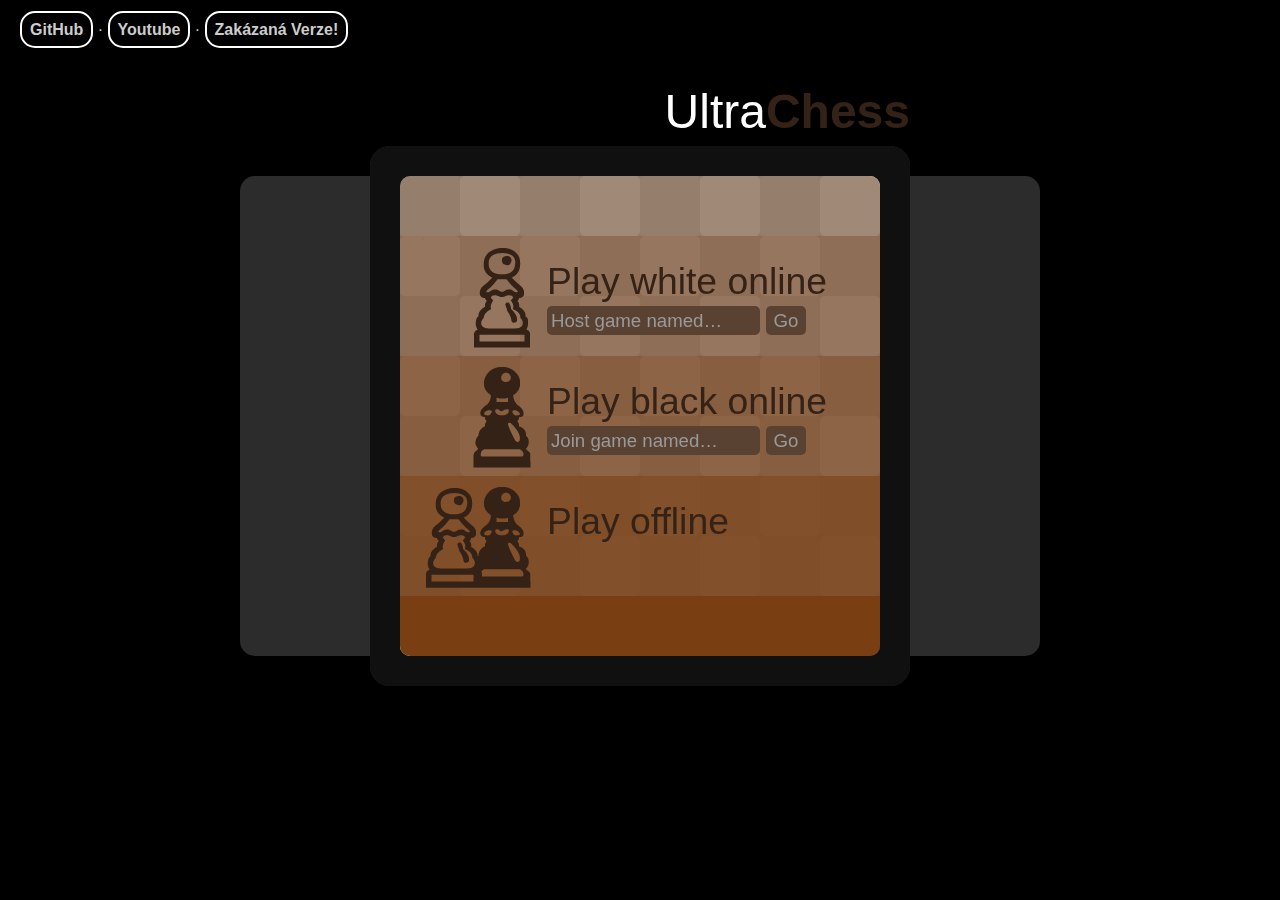
<file: index.html>
<!DOCTYPE html>
<html lang="en">
<head>
	<meta http-equiv="Content-Type" content="text/html; charset=utf-8" />
	<link rel="stylesheet" type="text/css" media="screen" href="css/reset.css" />
	<link rel="stylesheet" type="text/css" media="screen" href="css/default.css" />
	<link rel="canonical" href="http://plainchess.timwoelfle.de" />
	<title>UltraChess</title>
	<link rel="shortcut icon" href="favicon.ico" />
	<link rel="apple-touch-icon" href="apple-touch-icon.png" />
	<meta name="apple-mobile-web-app-capable" content="yes" />
</head>
<body>
	<div id="header">
		<a href="https://GitHub.com/Maxdrticcz" target="_blank"><strong>GitHub</strong></a> · <a href="http://youtube.cz" target="_blank"><strong>Youtube</strong></a> · <a href="ZVerze.html" target="_blank"><strong>Zakázaná Verze!</strong></a>
	</div>
	
	<div id="main">
		<h1>
			<a href="index.html"><span class="light">Ultra</span>Chess</a>
		</h1>
		
		<div id="flip">
			<div id="faq">
				<div id="wideBorder"></div>

				<div id="content">
					<h2>What is PlainChess?</h2>
					<p>PlainChess aims to be a simple yet full–featured and beautiful alternative to the cluttered chess portals currently existing.</p>
					<p>Its primary goal is to allow two persons to play a round of chess, no matter whether they happen to be at the same location or on a different continent. It's designed to be platform independent and to run on every computer or smart phone equipped with a modern web browser and thus enabling people everywhere around the globe to play chess, at home and on the go, online and offline.</p>
					<p>It was originally published in January 2011 and as of March 2013 its <a href="https://GitHub.com/TimWoelfle/PlainChess">code</a> is open source and licensed under the <a href="http://www.gnu.org/licenses/gpl-3.0.txt">GPL Version 3 license</a>.</p>

					<!--<h2>What is the 'awareness mode'?</h2>
					<p>When playing, you can se a little light bulb (<span style="opacity:0.3">💡</span>) on the bottom left, allowing you to switch on 'awareness mode'. This special mode colorizes the fields depending on which player has more pieces that can access it: Green means that white has more control over a field and red means black. Blue means both players have an equal number of pieces that can possibly strike on it. The richer and darker the color, the more pieces have access.</p>
					<p>The color code is <em>not</em> a recommendation which fields to move on, it's <em>not</em> artifical intelligence or anything of the like. You still have to use your brains, the color code just helps you not to overlook anything.</p>-->

					<h2>Why yet another chess implementation, what makes PlainChess different?</h2>

					<p>Its minimalistic approach sets it apart from most of the other chess implementations on the internet. They usually use browser plugins like Adobe Flash or even client software to realize the game itself and offer a variety of features around it: news, riddles, communities and dozens of little gadgets.</p>
					<p>Due to this complexity they often take a lot of clicks to get a game started, they tend to react slowly and are often cluttered with ads. Some even require registration fees in order to be able to play a game. PlainChess is free, fast and built on modern web technologies but on the other hand also passes on features beyond basic gameplay.</p>

					<h2>I want a list, what features do you offer?</h2>
					<ul>
						<li>Online and offline games with an appointed partner</li>
						<li>Nearly full implementation of all official chess rules</li>
						<li>Autosaving the game for interrupted sessions</li>
						<li>Minimalistic and clean interface</li>
						<li>Platform independent due to the use of modern web technologies</li>
						<li>Free and ad–free</li>
					</ul>

					<h2>Which chess rules exactly are implemented, which aren't?</h2>
					<p>Nearly all of them: PlainChess recognizes valid moves as well as <a href="http://en.wikipedia.org/wiki/Check_(chess)">check</a>, <a href="http://en.wikipedia.org/wiki/Checkmate">mate</a> and <a href="http://en.wikipedia.org/wiki/Stalemate">stalemate</a> situations. It also supports the three specials moves of kings and pawns: <a href="http://en.wikipedia.org/wiki/Castling">castling</a>, <a href="http://en.wikipedia.org/wiki/Promotion_(chess)">pawn promotions</a> and <a href="http://en.wikipedia.org/wiki/En_passant">en passant capturing</a>. The only rules currently not supported are the draw rules except for stalemate: <a href="http://en.wikipedia.org/wiki/Threefold_repetition">threefold repetition</a>, <a href="http://en.wikipedia.org/wiki/Fifty-move_rule">the fifty–move rule</a>, impossibility of checkmate and <a href="http://en.wikipedia.org/wiki/Draw_by_agreement">mutual agreement</a>.</p>
					
					<h2>I like PlainChess. How can I support you?</h2>
					<p>Spread the word, tell your friends and enemies about PlainChess; twitter, blog or write letters about it. Share it on your social networks. Send me an e-mail. Have a look at <a href="https://GitHub.com/TimWoelfle/PlainChess">the code</a> and add new features.</p>
					
					<h2>What features could be implemented next?</h2>
					<h3>General</h3>
					<ul>
						<li>Support of time control and chess clocks</li>
						<li>Support of <a href="http://en.wikipedia.org/wiki/FEN">FEN codes</a> and saved games</li>
						<li>Support of at least some of the draw rules</li>
						<li>Optimized layout for smart phones</li>
					</ul>

					<h3>Online mode</h3>
					<ul>
						<li>Synchronized game time for time control and chess clocks</li>
						<li>Server side turn saving for rejoins and spectator mode</li>
						<li>Player pings for recognition of disconnection</li>
					</ul>

					<h2>You keep mentioning modern web technologies: What exactly are you talking about?</h2>
					<p>PlainChess is the first chess implementation built completely with HTML5 technologies (at least as far as I know).</p>
					<p>The game engine is written in JavaScript and relies on the frameworks <a href="http://jquery.com/">jQuery</a> and <a href="http://jqueryui.com/">jQuery UI</a>, which means that offline games can be played without internet connectivity (this would be interesting for a smart phone optimized version with <a href="http://www.w3.org/TR/html5/offline.html">HTML5 manifest</a>).</p>
					<p>The design uses CSS3 en masse: rounded borders, shadows, opacity, sprite images and transitions &amp; transforms.</p>

					<h2>Who are you and why did you make this?</h2>
					<p>I'm Tim Wölfle from Germany and wanted to try out the new possibilities HTML5 technologies offer. At the same time I wanted to play a quick round of chess with a friend on the internet, but didn't find anything that would allow me to start right away and without registration.</p>
				</div>
			</div>

			<div id="chess">
				<div id="info">
					<p id="lastMove"></p>
					<p id="gameTime"></p>
					<p id="currentTurn"><span></span><!--<a id="toggleAwareness" title="Toggle 'awareness mode', highlighting how many pieces can access each field (see FAQ).">💡</a>--></p>
				</div>

				<div id="border">
					<table>
						<tr><th></th><td colspan="8" rowspan="8"></td></tr>
						<tr><th></th></tr>
						<tr><th></th></tr>
						<tr><th></th></tr>
						<tr><th></th></tr>
						<tr><th></th></tr>
						<tr><th></th></tr>
						<tr><th></th></tr>
						<tr><td></td><th></th><th></th><th></th><th></th><th></th><th></th><th></th><th></th></tr>
					</table>
				</div>

				<table id="board">
					<tr><td></td><td></td><td></td><td></td><td></td><td></td><td></td><td></td></tr>
					<tr><td></td><td></td><td></td><td></td><td></td><td></td><td></td><td></td></tr>
					<tr><td></td><td></td><td></td><td></td><td></td><td></td><td></td><td></td></tr>
					<tr><td></td><td></td><td></td><td></td><td></td><td></td><td></td><td></td></tr>
					<tr><td></td><td></td><td></td><td></td><td></td><td></td><td></td><td></td></tr>
					<tr><td></td><td></td><td></td><td></td><td></td><td></td><td></td><td></td></tr>
					<tr><td></td><td></td><td></td><td></td><td></td><td></td><td></td><td></td></tr>
					<tr><td></td><td></td><td></td><td></td><td></td><td></td><td></td><td></td></tr>
				</table>

				<ul id="whiteCemetery"></ul>
				<ul id="blackCemetery"></ul>
				<div class="promotion"><div></div><ul></ul></div>

				<div class="menu" id="start">
					<div class="thin stripe tone40"></div>
					<div id="hostGame" class="stripe tone55">
						<h2><span>♙</span>Play white online</h2>
						<input type="text" placeholder="Host game named…" id="hostGameName" />
						<input type="button" value="Go" />
					</div>
					<div id="joinGame" class="stripe tone70">
						<h2><span>♟</span>Play black online</h2>
						<input type="text" placeholder="Join game named…" id="joinGameName" />
						<input type="button" value="Go" />
					</div>
					<div id="playOffline" class="stripe tone85">
						<h2><a href="#"><span>♙♟</span>Play offline</a></h2>
					</div>
					<div class="thin stripe tone100"></div>
				</div>

				<div class="menu" id="pause">
					<div class="thin stripe tone40"></div>
					<div id="toggleAutoSave" class="stripe tone55">
						<h2><a href="#" style="letter-spacing: -0.075em"><span>✍</span>Autosave <span>on</span></a></h2>
					</div>
					<div id="playOn" class="stripe tone70">
						<h2><a href="#"><span>✲</span>Play on</a></h2>
					</div>
					<div id="quitGame" class="stripe tone85">
						<h2><a href="#"><span>✗</span>Quit game</a></h2>
					</div>
					<div class="thin stripe tone100"></div>
				</div>

				<div class="menu" id="end">
					<div class="thin stripe tone70"></div>
					<div id="playOn" class="stripe tone85">
						<h2 style="top: 60px"><a href="#">Back to board</a></h2>
					</div>
					<div class="stripe tone100" style="z-index: 1; overflow: visible">
						<h2><span></span><span></span></h2>
					</div>
					<div id="quitGame" class="stripe tone85">
						<h2><a href="#">Start new game</a></h2>
					</div>
					<div class="thin stripe tone70"></div>
				</div>
			</div>
		</div>
	</div>
	<script src="js/jquery-3.6.0.min.js"></script>
	<script src="js/jquery-ui.min.js"></script>
	<script src="js/game.min.js"></script>
</body>
</html>
</file>
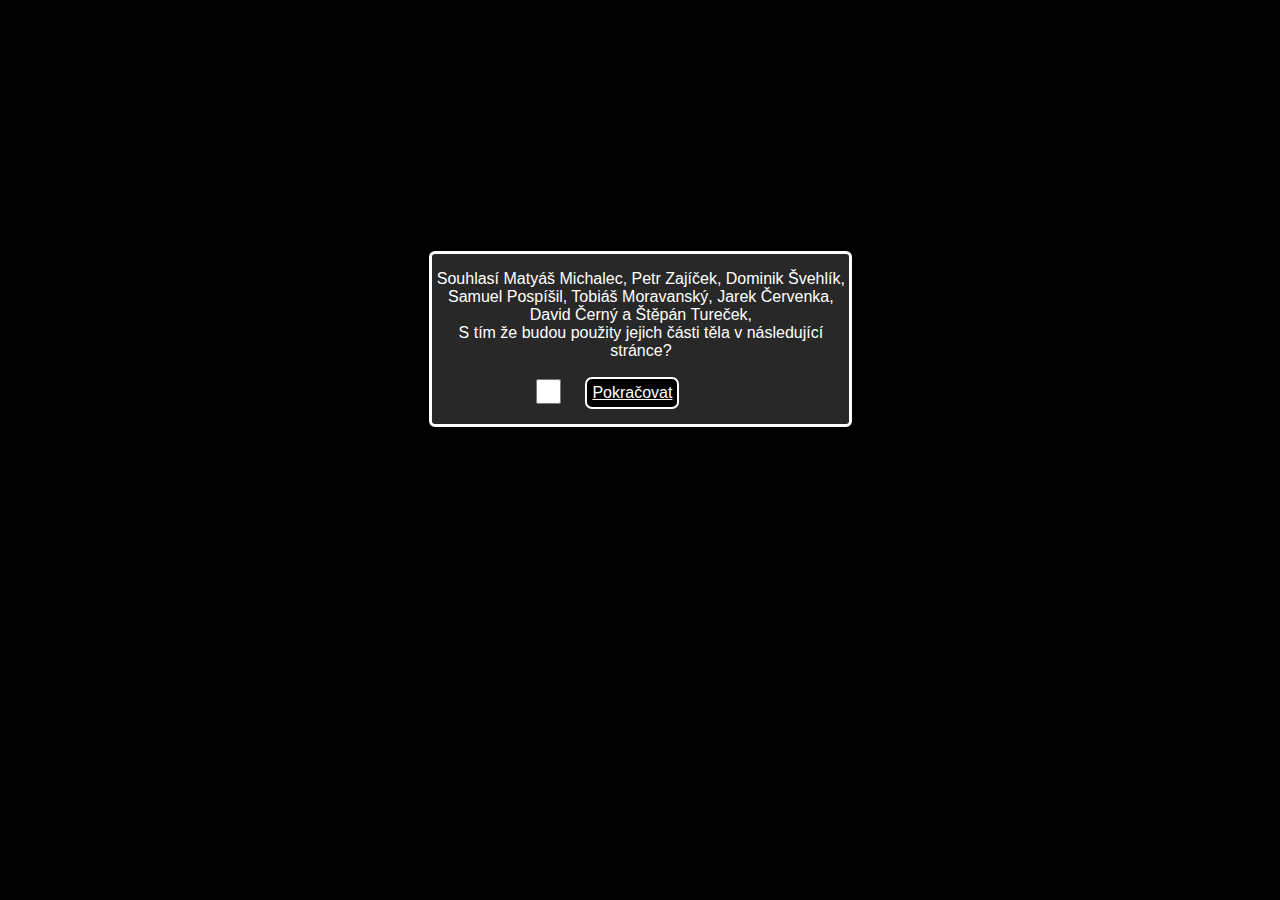
<file: Ověření-ZakázanáVerze.html>
<!DOCTYPE html>
<html>
    <head>
        <link rel="stylesheet" href="ZVerze.css">
        <title>!UltraChess!</title>
    </head>
    <body>
        <div class="Flex">
          <div class="Flex-Border-L">div 1</div>
          <div class="Flex-Border-M">div 2
            <div class="Div-Input-Button">
              <p>Souhlasí Matyáš Michalec, Petr Zajíček, Dominik Švehlík,</br> Samuel Pospíšil, Tobiáš Moravanský, Jarek Červenka, David Černý a Štěpán Tureček,</br>S tím že budou použity jejich části těla v následující stránce?</p>
              <input type="checkbox" class="Input-CheckBox">
              <a class="Input-Button" href="ZakázanáVerze.html">Pokračovat</a>
            </div>
          </div>                         
          <div class="Flex-Border-R">div 3</div>                         
        </div>
    </body>
</html>
</file>
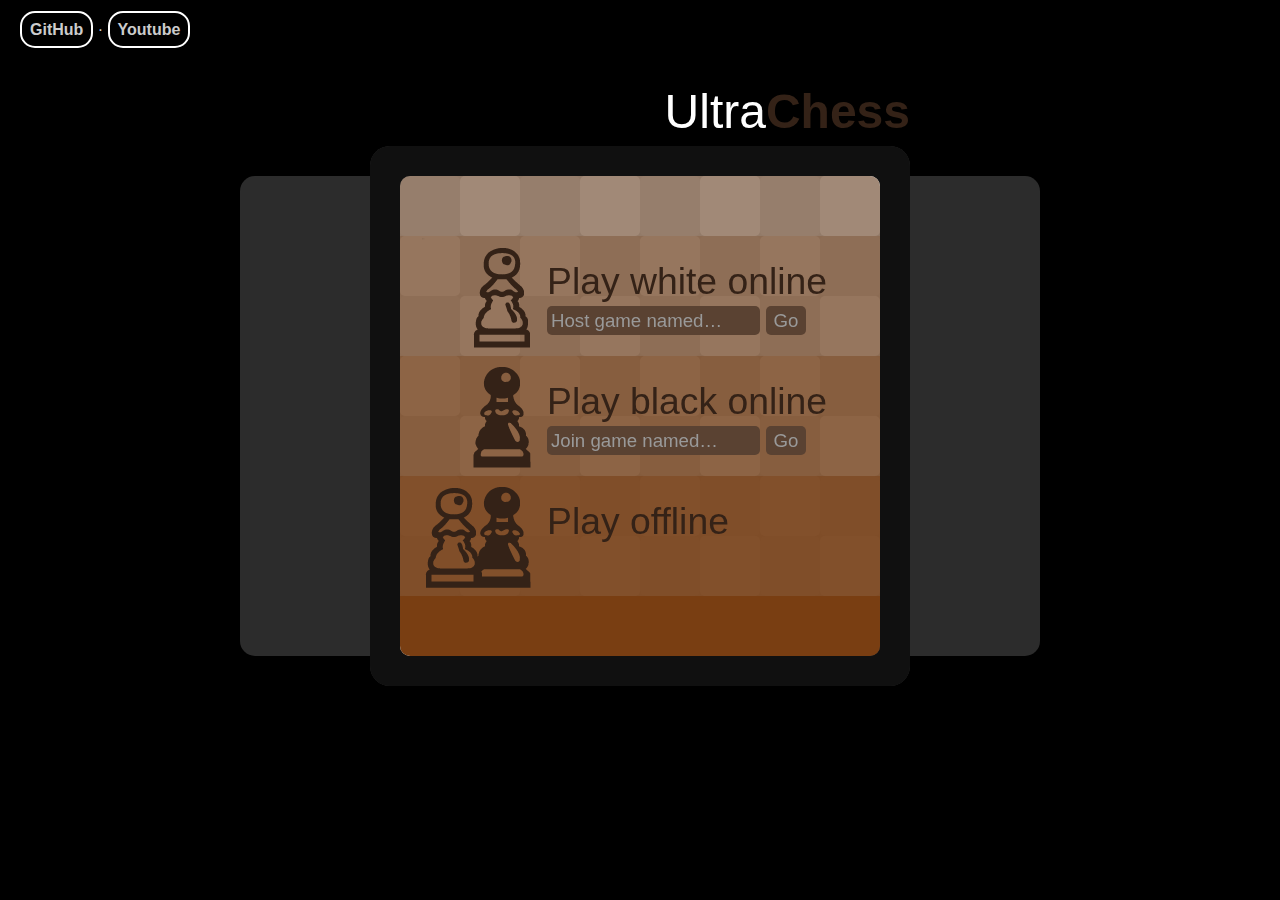
<file: ZakázanáVerze.html>
<!DOCTYPE html>
<html lang="en">
<head>
	<meta http-equiv="Content-Type" content="text/html; charset=utf-8" />
	<link rel="stylesheet" type="text/css" media="screen" href="css/reset.css" />
	<link rel="stylesheet" type="text/css" media="screen" href="css/default.css" />
	<link rel="canonical" href="http://plainchess.timwoelfle.de" />
	<title>Zakázaný-UltraChess</title>
	<link rel="shortcut icon" href="favicon.ico" />
	<link rel="apple-touch-icon" href="apple-touch-icon.png" />
	<meta name="apple-mobile-web-app-capable" content="yes" />
</head>
<body>
	<div id="header">
		<a href="https://GitHub.com/Maxdrticcz" target="_blank"><strong>GitHub</strong></a> · <a href="http://youtube.cz" target="_blank"><strong>Youtube</strong></a>
	</div>
	
	<div id="main">
		<h1>
			<a href="index.html"><span class="light">Ultra</span>Chess</a>
		</h1>
		
		<div id="flip">
			<div id="faq">
				<div id="wideBorder"></div>

				<div id="content">
					<h2>What is PlainChess?</h2>
					<p>PlainChess aims to be a simple yet full–featured and beautiful alternative to the cluttered chess portals currently existing.</p>
					<p>Its primary goal is to allow two persons to play a round of chess, no matter whether they happen to be at the same location or on a different continent. It's designed to be platform independent and to run on every computer or smart phone equipped with a modern web browser and thus enabling people everywhere around the globe to play chess, at home and on the go, online and offline.</p>
					<p>It was originally published in January 2011 and as of March 2013 its <a href="https://GitHub.com/TimWoelfle/PlainChess">code</a> is open source and licensed under the <a href="http://www.gnu.org/licenses/gpl-3.0.txt">GPL Version 3 license</a>.</p>

					<!--<h2>What is the 'awareness mode'?</h2>
					<p>When playing, you can se a little light bulb (<span style="opacity:0.3">💡</span>) on the bottom left, allowing you to switch on 'awareness mode'. This special mode colorizes the fields depending on which player has more pieces that can access it: Green means that white has more control over a field and red means black. Blue means both players have an equal number of pieces that can possibly strike on it. The richer and darker the color, the more pieces have access.</p>
					<p>The color code is <em>not</em> a recommendation which fields to move on, it's <em>not</em> artifical intelligence or anything of the like. You still have to use your brains, the color code just helps you not to overlook anything.</p>-->

					<h2>Why yet another chess implementation, what makes PlainChess different?</h2>

					<p>Its minimalistic approach sets it apart from most of the other chess implementations on the internet. They usually use browser plugins like Adobe Flash or even client software to realize the game itself and offer a variety of features around it: news, riddles, communities and dozens of little gadgets.</p>
					<p>Due to this complexity they often take a lot of clicks to get a game started, they tend to react slowly and are often cluttered with ads. Some even require registration fees in order to be able to play a game. PlainChess is free, fast and built on modern web technologies but on the other hand also passes on features beyond basic gameplay.</p>

					<h2>I want a list, what features do you offer?</h2>
					<ul>
						<li>Online and offline games with an appointed partner</li>
						<li>Nearly full implementation of all official chess rules</li>
						<li>Autosaving the game for interrupted sessions</li>
						<li>Minimalistic and clean interface</li>
						<li>Platform independent due to the use of modern web technologies</li>
						<li>Free and ad–free</li>
					</ul>

					<h2>Which chess rules exactly are implemented, which aren't?</h2>
					<p>Nearly all of them: PlainChess recognizes valid moves as well as <a href="http://en.wikipedia.org/wiki/Check_(chess)">check</a>, <a href="http://en.wikipedia.org/wiki/Checkmate">mate</a> and <a href="http://en.wikipedia.org/wiki/Stalemate">stalemate</a> situations. It also supports the three specials moves of kings and pawns: <a href="http://en.wikipedia.org/wiki/Castling">castling</a>, <a href="http://en.wikipedia.org/wiki/Promotion_(chess)">pawn promotions</a> and <a href="http://en.wikipedia.org/wiki/En_passant">en passant capturing</a>. The only rules currently not supported are the draw rules except for stalemate: <a href="http://en.wikipedia.org/wiki/Threefold_repetition">threefold repetition</a>, <a href="http://en.wikipedia.org/wiki/Fifty-move_rule">the fifty–move rule</a>, impossibility of checkmate and <a href="http://en.wikipedia.org/wiki/Draw_by_agreement">mutual agreement</a>.</p>
					
					<h2>I like PlainChess. How can I support you?</h2>
					<p>Spread the word, tell your friends and enemies about PlainChess; twitter, blog or write letters about it. Share it on your social networks. Send me an e-mail. Have a look at <a href="https://GitHub.com/TimWoelfle/PlainChess">the code</a> and add new features.</p>
					
					<h2>What features could be implemented next?</h2>
					<h3>General</h3>
					<ul>
						<li>Support of time control and chess clocks</li>
						<li>Support of <a href="http://en.wikipedia.org/wiki/FEN">FEN codes</a> and saved games</li>
						<li>Support of at least some of the draw rules</li>
						<li>Optimized layout for smart phones</li>
					</ul>

					<h3>Online mode</h3>
					<ul>
						<li>Synchronized game time for time control and chess clocks</li>
						<li>Server side turn saving for rejoins and spectator mode</li>
						<li>Player pings for recognition of disconnection</li>
					</ul>

					<h2>You keep mentioning modern web technologies: What exactly are you talking about?</h2>
					<p>PlainChess is the first chess implementation built completely with HTML5 technologies (at least as far as I know).</p>
					<p>The game engine is written in JavaScript and relies on the frameworks <a href="http://jquery.com/">jQuery</a> and <a href="http://jqueryui.com/">jQuery UI</a>, which means that offline games can be played without internet connectivity (this would be interesting for a smart phone optimized version with <a href="http://www.w3.org/TR/html5/offline.html">HTML5 manifest</a>).</p>
					<p>The design uses CSS3 en masse: rounded borders, shadows, opacity, sprite images and transitions &amp; transforms.</p>

					<h2>Who are you and why did you make this?</h2>
					<p>I'm Tim Wölfle from Germany and wanted to try out the new possibilities HTML5 technologies offer. At the same time I wanted to play a quick round of chess with a friend on the internet, but didn't find anything that would allow me to start right away and without registration.</p>
				</div>
			</div>

			<div id="chess">
				<div id="info">
					<p id="lastMove"></p>
					<p id="gameTime"></p>
					<p id="currentTurn"><span></span><!--<a id="toggleAwareness" title="Toggle 'awareness mode', highlighting how many pieces can access each field (see FAQ).">💡</a>--></p>
				</div>

				<div id="border">
					<table>
						<tr><th></th><td colspan="8" rowspan="8"></td></tr>
						<tr><th></th></tr>
						<tr><th></th></tr>
						<tr><th></th></tr>
						<tr><th></th></tr>
						<tr><th></th></tr>
						<tr><th></th></tr>
						<tr><th></th></tr>
						<tr><td></td><th></th><th></th><th></th><th></th><th></th><th></th><th></th><th></th></tr>
					</table>
				</div>

				<table id="board">
					<tr><td></td><td></td><td></td><td></td><td></td><td></td><td></td><td></td></tr>
					<tr><td></td><td></td><td></td><td></td><td></td><td></td><td></td><td></td></tr>
					<tr><td></td><td></td><td></td><td></td><td></td><td></td><td></td><td></td></tr>
					<tr><td></td><td></td><td></td><td></td><td></td><td></td><td></td><td></td></tr>
					<tr><td></td><td></td><td></td><td></td><td></td><td></td><td></td><td></td></tr>
					<tr><td></td><td></td><td></td><td></td><td></td><td></td><td></td><td></td></tr>
					<tr><td></td><td></td><td></td><td></td><td></td><td></td><td></td><td></td></tr>
					<tr><td></td><td></td><td></td><td></td><td></td><td></td><td></td><td></td></tr>
				</table>

				<ul id="whiteCemetery"></ul>
				<ul id="blackCemetery"></ul>
				<div class="promotion"><div></div><ul></ul></div>

				<div class="menu" id="start">
					<div class="thin stripe tone40"></div>
					<div id="hostGame" class="stripe tone55">
						<h2><span>♙</span>Play white online</h2>
						<input type="text" placeholder="Host game named…" id="hostGameName" />
						<input type="button" value="Go" />
					</div>
					<div id="joinGame" class="stripe tone70">
						<h2><span>♟</span>Play black online</h2>
						<input type="text" placeholder="Join game named…" id="joinGameName" />
						<input type="button" value="Go" />
					</div>
					<div id="playOffline" class="stripe tone85">
						<h2><a href="#"><span>♙♟</span>Play offline</a></h2>
					</div>
					<div class="thin stripe tone100"></div>
				</div>

				<div class="menu" id="pause">
					<div class="thin stripe tone40"></div>
					<div id="toggleAutoSave" class="stripe tone55">
						<h2><a href="#" style="letter-spacing: -0.075em"><span>✍</span>Autosave <span>on</span></a></h2>
					</div>
					<div id="playOn" class="stripe tone70">
						<h2><a href="#"><span>✲</span>Play on</a></h2>
					</div>
					<div id="quitGame" class="stripe tone85">
						<h2><a href="#"><span>✗</span>Quit game</a></h2>
					</div>
					<div class="thin stripe tone100"></div>
				</div>

				<div class="menu" id="end">
					<div class="thin stripe tone70"></div>
					<div id="playOn" class="stripe tone85">
						<h2 style="top: 60px"><a href="#">Back to board</a></h2>
					</div>
					<div class="stripe tone100" style="z-index: 1; overflow: visible">
						<h2><span></span><span></span></h2>
					</div>
					<div id="quitGame" class="stripe tone85">
						<h2><a href="#">Start new game</a></h2>
					</div>
					<div class="thin stripe tone70"></div>
				</div>
			</div>
		</div>
	</div>
	<script src="js/jquery-3.6.0.min.js"></script>
	<script src="js/jquery-ui.min.js"></script>
	<script src="js/game.min.js"></script>
</body>
</html>
</file>
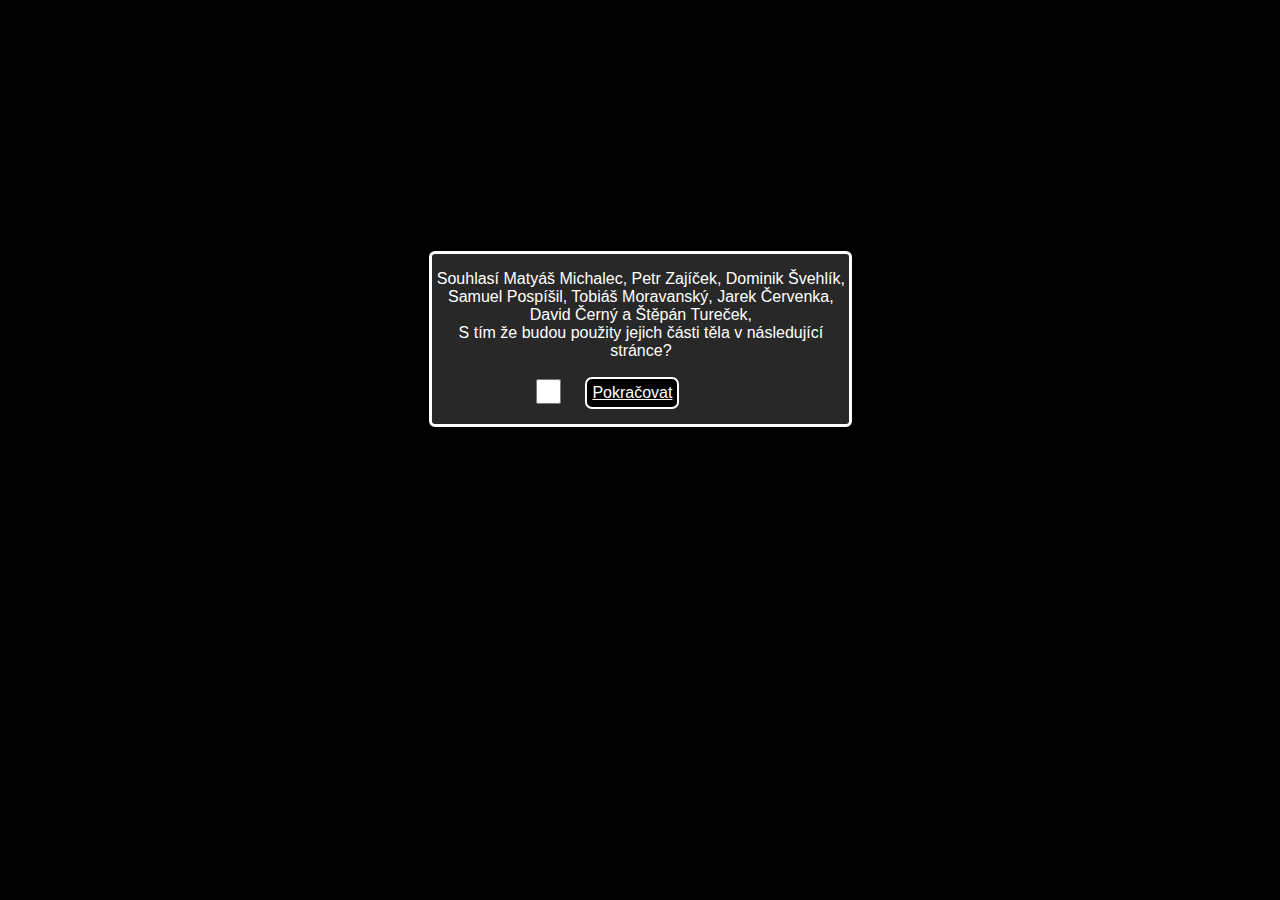
<file: ZVerze.html>
<!DOCTYPE html>
<html>
    <head>
        <link rel="stylesheet" href="ZVerze.css">
        <title>Ověření-UltraChess</title>
    </head>
    <body>
        <div class="Flex">
          <div class="Flex-Border-L">div 1</div>
          <div class="Flex-Border-M">div 2
            <div class="Div-Input-Button">
              <p class="Text-V">Souhlasí Matyáš Michalec, Petr Zajíček, Dominik Švehlík,</br> Samuel Pospíšil, Tobiáš Moravanský, Jarek Červenka, David Černý a Štěpán Tureček,</br>S tím že budou použity jejich části těla v následující stránce?</p>
              <input class="Input-CheckBox" type="checkbox">
              <a class="Input-Button" href="ZVerzeChess.html">Pokračovat</a>
            </div>
          </div>                         
          <div class="Flex-Border-R">div 3</div>                         
        </div>
    </body>
</html>
</file>
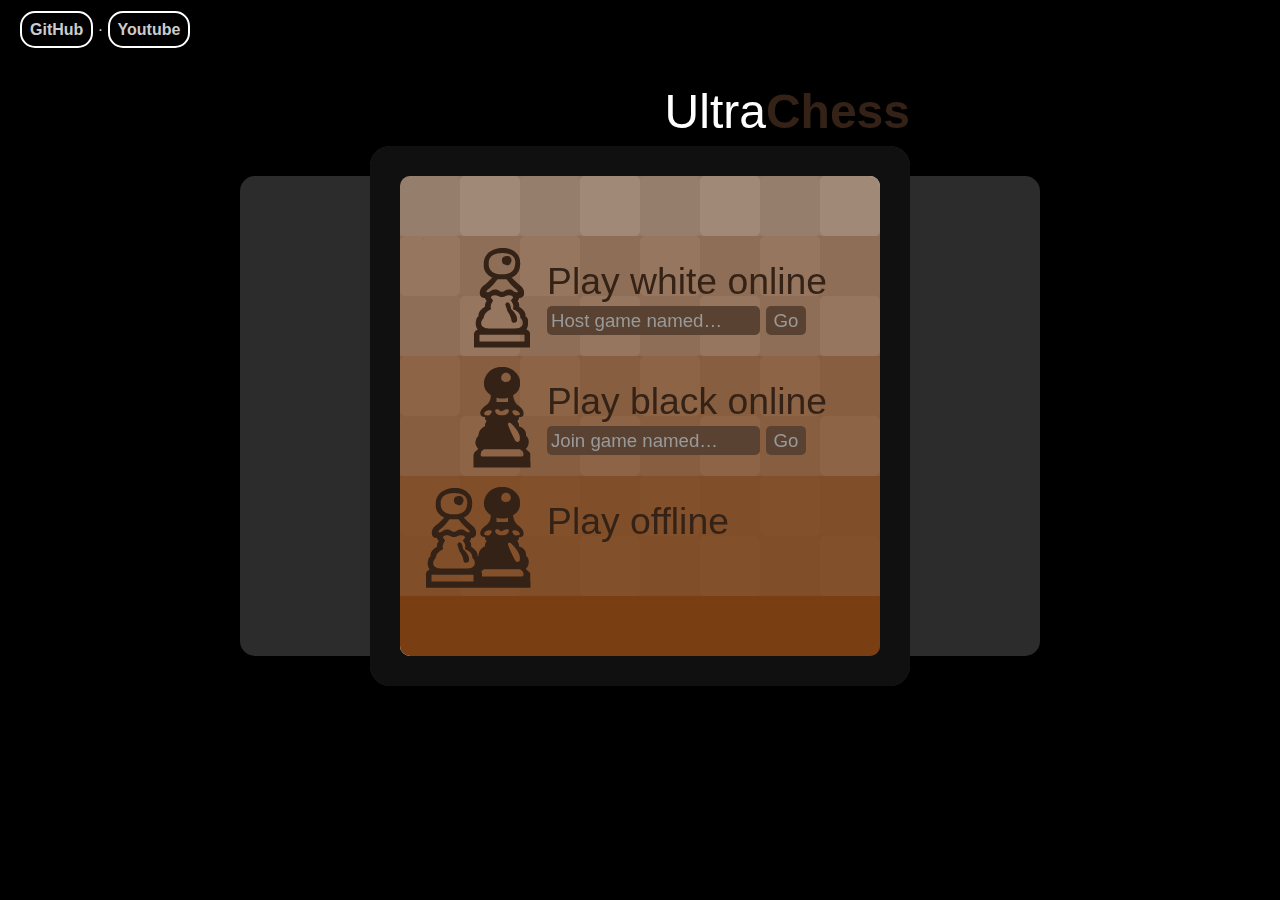
<file: ZVerzeChess.html>
<!DOCTYPE html>
<html lang="en">
<head>
	<meta http-equiv="Content-Type" content="text/html; charset=utf-8" />
	<link rel="stylesheet" type="text/css" media="screen" href="css/reset.css" />
	<link rel="stylesheet" type="text/css" media="screen" href="css/ZVerzeChess.css" />
	<link rel="canonical" href="http://plainchess.timwoelfle.de" />
	<title>Zakázaný-UltraChess</title>
	<link rel="shortcut icon" href="favicon.ico" />
	<link rel="apple-touch-icon" href="apple-touch-icon.png" />
	<meta name="apple-mobile-web-app-capable" content="yes" />
</head>
<body>
	<div id="header">
		<a href="https://GitHub.com/Maxdrticcz" target="_blank"><strong>GitHub</strong></a> · <a href="http://youtube.cz" target="_blank"><strong>Youtube</strong></a>
	</div>
	
	<div id="main">
		<h1>
			<a href="index.html"><span class="light">Ultra</span>Chess</a>
		</h1>
		
		<div id="flip">
			<div id="faq">
				<div id="wideBorder"></div>

				<div id="content">
					<h2>What is PlainChess?</h2>
					<p>PlainChess aims to be a simple yet full–featured and beautiful alternative to the cluttered chess portals currently existing.</p>
					<p>Its primary goal is to allow two persons to play a round of chess, no matter whether they happen to be at the same location or on a different continent. It's designed to be platform independent and to run on every computer or smart phone equipped with a modern web browser and thus enabling people everywhere around the globe to play chess, at home and on the go, online and offline.</p>
					<p>It was originally published in January 2011 and as of March 2013 its <a href="https://GitHub.com/TimWoelfle/PlainChess">code</a> is open source and licensed under the <a href="http://www.gnu.org/licenses/gpl-3.0.txt">GPL Version 3 license</a>.</p>

					<!--<h2>What is the 'awareness mode'?</h2>
					<p>When playing, you can se a little light bulb (<span style="opacity:0.3">💡</span>) on the bottom left, allowing you to switch on 'awareness mode'. This special mode colorizes the fields depending on which player has more pieces that can access it: Green means that white has more control over a field and red means black. Blue means both players have an equal number of pieces that can possibly strike on it. The richer and darker the color, the more pieces have access.</p>
					<p>The color code is <em>not</em> a recommendation which fields to move on, it's <em>not</em> artifical intelligence or anything of the like. You still have to use your brains, the color code just helps you not to overlook anything.</p>-->

					<h2>Why yet another chess implementation, what makes PlainChess different?</h2>

					<p>Its minimalistic approach sets it apart from most of the other chess implementations on the internet. They usually use browser plugins like Adobe Flash or even client software to realize the game itself and offer a variety of features around it: news, riddles, communities and dozens of little gadgets.</p>
					<p>Due to this complexity they often take a lot of clicks to get a game started, they tend to react slowly and are often cluttered with ads. Some even require registration fees in order to be able to play a game. PlainChess is free, fast and built on modern web technologies but on the other hand also passes on features beyond basic gameplay.</p>

					<h2>I want a list, what features do you offer?</h2>
					<ul>
						<li>Online and offline games with an appointed partner</li>
						<li>Nearly full implementation of all official chess rules</li>
						<li>Autosaving the game for interrupted sessions</li>
						<li>Minimalistic and clean interface</li>
						<li>Platform independent due to the use of modern web technologies</li>
						<li>Free and ad–free</li>
					</ul>

					<h2>Which chess rules exactly are implemented, which aren't?</h2>
					<p>Nearly all of them: PlainChess recognizes valid moves as well as <a href="http://en.wikipedia.org/wiki/Check_(chess)">check</a>, <a href="http://en.wikipedia.org/wiki/Checkmate">mate</a> and <a href="http://en.wikipedia.org/wiki/Stalemate">stalemate</a> situations. It also supports the three specials moves of kings and pawns: <a href="http://en.wikipedia.org/wiki/Castling">castling</a>, <a href="http://en.wikipedia.org/wiki/Promotion_(chess)">pawn promotions</a> and <a href="http://en.wikipedia.org/wiki/En_passant">en passant capturing</a>. The only rules currently not supported are the draw rules except for stalemate: <a href="http://en.wikipedia.org/wiki/Threefold_repetition">threefold repetition</a>, <a href="http://en.wikipedia.org/wiki/Fifty-move_rule">the fifty–move rule</a>, impossibility of checkmate and <a href="http://en.wikipedia.org/wiki/Draw_by_agreement">mutual agreement</a>.</p>
					
					<h2>I like PlainChess. How can I support you?</h2>
					<p>Spread the word, tell your friends and enemies about PlainChess; twitter, blog or write letters about it. Share it on your social networks. Send me an e-mail. Have a look at <a href="https://GitHub.com/TimWoelfle/PlainChess">the code</a> and add new features.</p>
					
					<h2>What features could be implemented next?</h2>
					<h3>General</h3>
					<ul>
						<li>Support of time control and chess clocks</li>
						<li>Support of <a href="http://en.wikipedia.org/wiki/FEN">FEN codes</a> and saved games</li>
						<li>Support of at least some of the draw rules</li>
						<li>Optimized layout for smart phones</li>
					</ul>

					<h3>Online mode</h3>
					<ul>
						<li>Synchronized game time for time control and chess clocks</li>
						<li>Server side turn saving for rejoins and spectator mode</li>
						<li>Player pings for recognition of disconnection</li>
					</ul>

					<h2>You keep mentioning modern web technologies: What exactly are you talking about?</h2>
					<p>PlainChess is the first chess implementation built completely with HTML5 technologies (at least as far as I know).</p>
					<p>The game engine is written in JavaScript and relies on the frameworks <a href="http://jquery.com/">jQuery</a> and <a href="http://jqueryui.com/">jQuery UI</a>, which means that offline games can be played without internet connectivity (this would be interesting for a smart phone optimized version with <a href="http://www.w3.org/TR/html5/offline.html">HTML5 manifest</a>).</p>
					<p>The design uses CSS3 en masse: rounded borders, shadows, opacity, sprite images and transitions &amp; transforms.</p>

					<h2>Who are you and why did you make this?</h2>
					<p>I'm Tim Wölfle from Germany and wanted to try out the new possibilities HTML5 technologies offer. At the same time I wanted to play a quick round of chess with a friend on the internet, but didn't find anything that would allow me to start right away and without registration.</p>
				</div>
			</div>

			<div id="chess">
				<div id="info">
					<p id="lastMove"></p>
					<p id="gameTime"></p>
					<p id="currentTurn"><span></span><!--<a id="toggleAwareness" title="Toggle 'awareness mode', highlighting how many pieces can access each field (see FAQ).">💡</a>--></p>
				</div>

				<div id="border">
					<table>
						<tr><th></th><td colspan="8" rowspan="8"></td></tr>
						<tr><th></th></tr>
						<tr><th></th></tr>
						<tr><th></th></tr>
						<tr><th></th></tr>
						<tr><th></th></tr>
						<tr><th></th></tr>
						<tr><th></th></tr>
						<tr><td></td><th></th><th></th><th></th><th></th><th></th><th></th><th></th><th></th></tr>
					</table>
				</div>

				<table id="board">
					<tr><td></td><td></td><td></td><td></td><td></td><td></td><td></td><td></td></tr>
					<tr><td></td><td></td><td></td><td></td><td></td><td></td><td></td><td></td></tr>
					<tr><td></td><td></td><td></td><td></td><td></td><td></td><td></td><td></td></tr>
					<tr><td></td><td></td><td></td><td></td><td></td><td></td><td></td><td></td></tr>
					<tr><td></td><td></td><td></td><td></td><td></td><td></td><td></td><td></td></tr>
					<tr><td></td><td></td><td></td><td></td><td></td><td></td><td></td><td></td></tr>
					<tr><td></td><td></td><td></td><td></td><td></td><td></td><td></td><td></td></tr>
					<tr><td></td><td></td><td></td><td></td><td></td><td></td><td></td><td></td></tr>
				</table>

				<ul id="whiteCemetery"></ul>
				<ul id="blackCemetery"></ul>
				<div class="promotion"><div></div><ul></ul></div>

				<div class="menu" id="start">
					<div class="thin stripe tone40"></div>
					<div id="hostGame" class="stripe tone55">
						<h2><span>♙</span>Play white online</h2>
						<input type="text" placeholder="Host game named…" id="hostGameName" />
						<input type="button" value="Go" />
					</div>
					<div id="joinGame" class="stripe tone70">
						<h2><span>♟</span>Play black online</h2>
						<input type="text" placeholder="Join game named…" id="joinGameName" />
						<input type="button" value="Go" />
					</div>
					<div id="playOffline" class="stripe tone85">
						<h2><a href="#"><span>♙♟</span>Play offline</a></h2>
					</div>
					<div class="thin stripe tone100"></div>
				</div>

				<div class="menu" id="pause">
					<div class="thin stripe tone40"></div>
					<div id="toggleAutoSave" class="stripe tone55">
						<h2><a href="#" style="letter-spacing: -0.075em"><span>✍</span>Autosave <span>on</span></a></h2>
					</div>
					<div id="playOn" class="stripe tone70">
						<h2><a href="#"><span>✲</span>Play on</a></h2>
					</div>
					<div id="quitGame" class="stripe tone85">
						<h2><a href="#"><span>✗</span>Quit game</a></h2>
					</div>
					<div class="thin stripe tone100"></div>
				</div>

				<div class="menu" id="end">
					<div class="thin stripe tone70"></div>
					<div id="playOn" class="stripe tone85">
						<h2 style="top: 60px"><a href="#">Back to board</a></h2>
					</div>
					<div class="stripe tone100" style="z-index: 1; overflow: visible">
						<h2><span></span><span></span></h2>
					</div>
					<div id="quitGame" class="stripe tone85">
						<h2><a href="#">Start new game</a></h2>
					</div>
					<div class="thin stripe tone70"></div>
				</div>
			</div>
		</div>
	</div>
	<script src="js/jquery-3.6.0.min.js"></script>
	<script src="js/jquery-ui.min.js"></script>
	<script src="js/game.min.js"></script>
</body>
</html>
</file>
<file: css/default.css>
/* Layout */

body {
	font-family: "Lucida Grande", "Trebuchet MS", sans-serif;
	background-color: black;
}

/* Header */

#header {
	line-height: 20px;
	width: 100%;
	padding: 20px;
	background-color: black;
	color: #ccc;
	box-sizing: border-box;
}

.Verze {
	line-height: 20px;
	width: 10%;
	padding: 20px;
	background-color: black;
	color: #ccc;
	box-sizing: border-box;
	color: inherit;
	text-decoration: none;
	border-width: 2px;
	border-style: solid;
	border-color: white;
	border-radius: 15px;
	padding: 8px;
}

#header a {
	color: inherit;
	text-decoration: none;
	border-width: 2px;
	border-style: solid;
	border-color: white;
	border-radius: 15px;
	padding: 8px;
}

#header a:hover, #header a.active {
	color: #999;
	text-decoration: underline;
}

/* Headline */

h1 {
	width: 100%;
	position: absolute;
	top: -58px;
	color: #342217;
	font-size: 36pt;
	font-weight: bold;
	text-align: right;
	text-shadow: 0 0 10px RGBa(0,0,0,0.5);
}

h1 a {
	text-decoration: none;
	color: inherit;
}

.light {
	color: white; /* 793e12 / 905622 */
	font-weight: lighter;
}

#main a {
	text-decoration: none;
	color: inherit;
}

/* Container & Flipping */

#main {
	position: relative;
	width: 540px;
	height: 540px;
	margin: 0 auto 0 auto;
	top: 86px;
	
	perspective: 900px;
}

#flip {
	width: inherit;
	height: inherit;
	transform-style: preserve-3d;
	transition: transform 1.5s;
}

.flipped {
	transform: rotateX(180deg);
}

#faq {
	transform: rotateX(180deg);
}

#chess {
	transform: rotateX(0deg);
}

#faq, #chess {
	backface-visibility: hidden;
	transition: opacity 1.5s;
}

#faq, #flip.flipped #chess {
	opacity: 0;
	z-index: 0;
}

#flip.flipped #faq, #chess {
	opacity: 1;
	z-index: 1;
}

/* FAQ */

#wideBorder {
	position: absolute;
	left: -120px;
	height: 540px;
	width: 780px;
	border: 30px solid #342217;
	background: url("../img/bgTile.png") bottom left repeat;
	
	border-radius: 20px;
	box-shadow: 0 0 10px #000;
	box-sizing: border-box;
}

#content {
	background-color: RGBa(161, 142, 128, 0.93);
	top: 30px;
	left: -90px;
	padding: 30px;
	height: 480px;
	width: 720px;
	position: absolute;
	
	border-radius: 5px;
	box-sizing: border-box;
	
	overflow: scroll;
	overflow-x: auto;
	overflow-y: scroll;
}

#faq h2:first-child {
	margin: 0px 0 10px 0;
	font-size: 16pt;
}

#faq h2 {
	margin: 30px 0 10px 0;
	font-size: 16pt;
}

#faq h3 {
	margin: 10px 0 10px 0;
}

#faq p, #faq ul {
	line-height: 120%;
	margin-bottom: 10px;
}

#faq ul {
	list-style: inside disc;
}

#faq a {
	color: #342217;
	text-decoration: underline;
}

/* Chess */

#faq, #chess {
	position: absolute;
	width: inherit;
	height: inherit;
}

#border {
	position: absolute;
	width: inherit;
	height: inherit;
	background-color: rgb(16, 16, 16);
	
	border-radius: 20px;
}

#border table {
	display: none;
}

th {
	font-weight: normal;
	color: #999;
}

tr > th:first-child {
	height: 60px;
	padding-right: 9px;
	vertical-align: middle;
}

tr:last-child > th {
	width: 60px;
	padding-top: 5px;
	text-align: center;
}


/* Chess board */

#board, #border table {
	position: absolute;
	top: 30px;
	right: 30px;
}

#board {	
	border-radius: 10px;
	box-shadow: inset 0 0 5px #000;
}

#board td {
	width: 60px;
	height: 60px;
	text-align: center;
	vertical-align: middle;
	background-color: #ffffff;
	border-radius: 5px;
	transition: background-color 1s;
}

#chess:not(.awareness) #board tr:nth-child(odd) > td:nth-child(odd), #chess:not(.awareness) #board tr:nth-child(even) > td:nth-child(even) {
	background-color: #414141; /* #986534 */
}

#chess.awareness #board td { background-color: #ccc; }
/* owned by white */
#chess.awareness #board td.property1 { background-color: #99bb99; }
#chess.awareness #board td.property2 { background-color: #77dd77; }
#chess.awareness #board td.property3 { background-color: #63d863; } /* #55ff55 */
#chess.awareness #board td.property4 { background-color: #4ed34e; }
#chess.awareness #board td.property5 { background-color: #3ace3a; }
#chess.awareness #board td.property6 { background-color: #30bf30; }
#chess.awareness #board td.property7 { background-color: #2aab2a; }
#chess.awareness #board td.property8 { background-color: #259625; }
#chess.awareness #board td.property9 { background-color: #208220; }
#chess.awareness #board td.property10 { background-color: #1b6d1b; }
/* neutral */
#chess.awareness #board td.neutral1 { background-color: #9999bb; }
#chess.awareness #board td.neutral2 { background-color: #7777dd; }
#chess.awareness #board td.neutral3 { background-color: #6363d8; } /* #5555ff */
#chess.awareness #board td.neutral4 { background-color: #4e4ed3; }
#chess.awareness #board td.neutral5 { background-color: #3a3ace; }
#chess.awareness #board td.neutral6 { background-color: #3030bf; }
#chess.awareness #board td.neutral7 { background-color: #2a2aab; }
#chess.awareness #board td.neutral8 { background-color: #252596; }
#chess.awareness #board td.neutral9 { background-color: #202082; }
#chess.awareness #board td.neutral10 { background-color: #161659; }
/* owned by black */
#chess.awareness #board td.property-1 { background-color: #bb9999; }
#chess.awareness #board td.property-2 { background-color: #dd7777; }
#chess.awareness #board td.property-3 { background-color: #d86363; } /* #ff5555 */
#chess.awareness #board td.property-4 { background-color: #d34e4e; }
#chess.awareness #board td.property-5 { background-color: #ce3a3a; }
#chess.awareness #board td.property-6 { background-color: #bf3030; }
#chess.awareness #board td.property-7 { background-color: #ab2a2a; }
#chess.awareness #board td.property-8 { background-color: #962525; }
#chess.awareness #board td.property-9 { background-color: #822020; }
#chess.awareness #board td.property-10 { background-color: #6d1b1b; }

#board tr:first-child > td:first-child {
	border-top-left-radius: 10px;
}

#board tr:first-child > td:last-child {
	border-top-right-radius: 10px;
}

#board tr:last-child > td:first-child {
	border-bottom-left-radius: 10px;
}

#board tr:last-child > td:last-child {
	border-bottom-right-radius: 10px;
}

.acceptable:empty {
	background-image: url("../img/acceptable.png");
	background-position: center center;
	background-repeat: no-repeat;
}

.acceptable > .piece {
	opacity: 0.5;
}

.piece {
	width: 60px;
	height: 60px;
	overflow: hidden;
	font: 40pt "MS Gothic", "Arial Unicode", "Apple Symbols";
	color: transparent;
	background: url("../img/sprites.png") no-repeat;
	background-size: 360px auto;
}

.white.pawn {
	background-position: 0 0;
}

.white.knight {
	background-position: 20% 0;
}

.white.bishop {
	background-position: 40% 0;
}

.white.rook {
	background-position: 60% 0;
}

.white.queen {
	background-position: 80% 0;
}

.white.king {
	background-position: 100% 0;
}

.black.pawn {
	background-position: 0 28.57%;
}

.black.knight {
	background-position: 20% 28.57%;
}

.black.bishop {
	background-position: 40% 28.57%;
}

.black.rook {
	background-position: 60% 28.57%;
}

.black.queen {
	background-position: 80% 28.57%;
}

.black.king {
	background-position: 100% 28.57%;
}

#whiteCemetery {
	position: absolute;
	top: 30px;
	left: -130px;
	width: 120px;
	height: 480px;
	padding-right: 10px;
}

#blackCemetery {
	position: absolute;
	top: 30px;
	left: 540px;
	width: 120px;
	height: 480px;
	padding-left: 10px;
}

#whiteCemtery > li, #blackCemtery > li {
	width: 60px;
	height: 60px;
	text-align: center;
	vertical-align: middle;
}

#whiteCemetery > li {
	float: right;
}

#blackCemetery > li {
	float: left;
}

/* Info drawer */

#info {
	position: absolute;
	width: 540px;
	height: 540px;
	border-radius: 20px;
	color: #ccc;
	box-shadow: 0 0 10px #000;
	background-color: rgb(44, 44, 44);
}

#info > p {
	width: 480px;
	position: absolute;
	bottom: 9px;
	left: 30px;
	right: 30px;
}

#currentTurn {
	float: left;
	text-align: left;
}

#gameTime {
	text-align: center;
}

#lastMove {
	float: right;
	text-align: right;
}

#toggleAwareness {
	cursor: pointer;
}

#chess:not(.awareness) #toggleAwareness {
	opacity: 0.3;
}

/* Pawn promotion menu */

.promotion {
	display: none;
	background-color: RGBa(52,34,23,0.9);
	width: 240px;
	height: 60px;
	position: absolute;
	left: 140px;
	border-radius: 20px;
	padding: 10px;
	box-shadow: 0 0 10px #000;
}

#top.promotion {
	top: 105px;
}

#bottom.promotion {
	top: 355px;
}

.promotion > div {
	border-color: transparent;
	border-style: solid;
	border-width: 20px;
	height: 1px;
	width: 1px;
	position: absolute;
	left: 110px;
}

#top.promotion > div {
	border-bottom-color: RGBa(52,34,23,0.9);
	top: -41px;
}

#bottom.promotion > div {
	border-top-color: RGBa(52,34,23,0.9);
	top: 80px;
}

.promotion > ul {
	background-color: #5a4232;
	width: 240px;
	height: 60px;
	border-radius: 15px;
}

.promotion > ul > li > div {
	transition: opacity 0.3s;
}

.promotion > ul:hover div {
	opacity: 0.3;
}

.promotion > ul > li {
	float: left;
}

.promotion > ul > li:first-child > div {
	transform: scaleX(-1);
}

.promotion > ul > li:hover > div {
	opacity: 1;
}

/* Menu general */

.menu {
	display: none;
	height: 480px;
	width: 480px;
	overflow: hidden;
	position: absolute;
	top: 30px;
	left: 30px;
}

.stripe {
	width: 100%;
	height: 25%;
	position: relative;
	overflow: hidden;
}

.menu > .stripe:first-child {
	border-radius: 10px 10px 0 0;
}

.menu > .stripe:last-child {
	border-radius: 0 0 10px 10px;
}

.thin {
	height: 12.5%;
}

.tone30 {
	background-color: RGBa(161, 142, 128, 0.93);
}

.tone40 {
	background-color: RGBa(155, 130, 111, 0.94); /* RGBa(180,180,180,0.9) & RGBa(121,62,18,0.40) */
}

.tone55 {
	background-color: RGBa(146, 112, 87, 0.96); /* RGBa(180,180,180,0.9) & RGBa(121,62,18,0.55) */
}

.tone70 {
	background-color: RGBa(137, 95, 63, 0.97); /* RGBa(180,180,180,0.9) & RGBa(121,62,18,0.70) */
}

.tone85 {
	background-color: RGBa(129, 78, 40, 0.99); /* RGBa(180,180,180,0.9) & RGBa(121,62,18,0.85) */
}

.tone100 {
	background-color: RGBa(121, 62, 18, 1); /* RGBa(180,180,180,0.9) & RGBa(121,62,18,1) */
}

.stripe > h2 {
	font-size: 28pt;
	font-weight: normal;
	color: #342217;
	position: absolute;
	left: 147px;
	top: 27px;
}

.stripe > h2 span:first-child {
	font: 128.1px 'MS Gothic', 'Arial Unicode', 'Apple Symbols'; /* HACK font-size is odd for correct placing in firefox */
	position: absolute;
	left: -125px;
	top: -25px;
	width: 120px;
	height: 120px;
	color: transparent;
	background: url("../img/sprites.png") no-repeat;
}

.menu input {
	border: 0; 
	background-color: #5a4232;
	padding: 4px;
	border-radius: 5px;
	font-size: 14pt;
	color: #999;
}

.menu input[type="text"] {
	width: 205px;
	position: absolute;
	left: 147px;
	top: 70px;
	height: 21px;
}

.menu input[type="text"]::placeholder {
	color: #999;
	opacity: 1;
}

.menu input[type="text"]:not(.error):focus::placeholder {
	opacity: 0;
}

.menu input[type="button"] {
	width: 40px;
	position: absolute;
	left: 366px;
	top: 70px;
	height: 29px;
}

.menu .error {
	background-color: rgb(153,30,30);
}

.inactive {
	opacity: 0.3;
}

/* Specific menu items */

#pause h2, #end > .tone100 > h2 {
	font-size: 42pt;
}

#start > .tone55 > h2 span {
	background-position: 0 57.14%;
}

#start > .tone70 > h2 span {
	background-position: 20% 57.14%;
}

#start > .tone85 > h2 span {
	background-position: 40% 57.14%;
}

#pause > .tone55 > h2 span {
	background-position: 60% 57.14%;
}

#pause > .tone70 > h2 span {
	background-position: 80% 57.14%;
}

#pause > .tone85 > h2 span {
	background-position: 100% 57.14%;
}

#end > .tone100 > h2 span:first-child {
	background-position: 0px 100%;
	width: 180px;
	height: 180px;
	left: -175px;
	top: -57px
}

#end  > .stripe > h2 {
	left:  165px;
}

/* Selection behaviour */

#info, #border, #board, #whiteCemetery, #blackCemetery, #promotion, .menu h2 {
	user-select: none;
	cursor: default;
}

#whiteCemetery, #blackCemetery {
	background-color: rgb(44, 44, 44);
}

#whiteCemetery {
	border-top-left-radius: 15px;
	border-bottom-left-radius: 15px;
}

#blackCemetery {
	border-top-right-radius: 15px;
	border-bottom-right-radius: 15px;
}

/* Animations */

.horizontal {
	transform: scaleX(0);
}

.vertical {
	transform: scaleY(0);
}
</file>
<file: ZVerze.css>
body {
    background-color: black;
}

p {
    font-family: Arial;
    color: white;
    text-align: center;
    font-weight: 10px;
}

.Flex {
    display: flex;
    flex-direction: row;
    height: 695px;
}


.Flex-Border-L {
    background-color: rgb(0, 0, 0);
    flex: 1;
    height: 100%;
}


.Flex-Border-M {
    background-color: rgb(0, 0, 0);
    flex: 1;
    height: 100%;
    position: relative;
}
    
    .Input-CheckBox {
        position: absolute;
        width: 25px;
        height: 25px;
        border: 3px, solid, black; 
        cursor: pointer;
        bottom: 17px;
        right: 285px;
        z-index: 5;      
}    
    .Input-CheckBox:hover {
        padding: 8px;       
}     
    .Input-Button {
        position: absolute;
        background-color: black;
        color: white;
        font-family: Arial;
        font-weight: 25px;
        padding: 5px;
        border-width: 2.5px;
        border-style: solid;
        border-color: white;
        border-radius: 7px;
        right: 170px;
        bottom: 15px;
    }
    .Input-Button:hover {
        cursor: pointer;
        text-decoration: underline;
    }
    .Div-Input-Button {
        background-color: rgb(40, 40, 40);
        position: absolute;
        height: 170px;
        width: 99%;
        top: 35%;
        left: 0%;
        border-width: 3.5px;
        border-color: white;
        border-style: solid;
        border-radius: 6px;
    }


.Flex-Border-R {
    background-color: rgb(0, 0, 0);
    flex: 1;
    height: 100%;
}
</file>
<file: css/ZVerzeChess.css>
/* Layout */

body {
	font-family: "Lucida Grande", "Trebuchet MS", sans-serif;
	background-color: black;
}

/* Header */

#header {
	line-height: 20px;
	width: 100%;
	padding: 20px;
	background-color: black;
	color: #ccc;
	box-sizing: border-box;
}

.Verze {
	line-height: 20px;
	width: 10%;
	padding: 20px;
	background-color: black;
	color: #ccc;
	box-sizing: border-box;
	color: inherit;
	text-decoration: none;
	border-width: 2px;
	border-style: solid;
	border-color: white;
	border-radius: 15px;
	padding: 8px;
}

#header a {
	color: inherit;
	text-decoration: none;
	border-width: 2px;
	border-style: solid;
	border-color: white;
	border-radius: 15px;
	padding: 8px;
}

#header a:hover, #header a.active {
	color: #999;
	text-decoration: underline;
}

/* Headline */

h1 {
	width: 100%;
	position: absolute;
	top: -58px;
	color: #342217;
	font-size: 36pt;
	font-weight: bold;
	text-align: right;
	text-shadow: 0 0 10px RGBa(0,0,0,0.5);
}

h1 a {
	text-decoration: none;
	color: inherit;
}

.light {
	color: white; /* 793e12 / 905622 */
	font-weight: lighter;
}

#main a {
	text-decoration: none;
	color: inherit;
}

/* Container & Flipping */

#main {
	position: relative;
	width: 540px;
	height: 540px;
	margin: 0 auto 0 auto;
	top: 86px;
	
	perspective: 900px;
}

#flip {
	width: inherit;
	height: inherit;
	transform-style: preserve-3d;
	transition: transform 1.5s;
}

.flipped {
	transform: rotateX(180deg);
}

#faq {
	transform: rotateX(180deg);
}

#chess {
	transform: rotateX(0deg);
}

#faq, #chess {
	backface-visibility: hidden;
	transition: opacity 1.5s;
}

#faq, #flip.flipped #chess {
	opacity: 0;
	z-index: 0;
}

#flip.flipped #faq, #chess {
	opacity: 1;
	z-index: 1;
}

/* FAQ */

#wideBorder {
	position: absolute;
	left: -120px;
	height: 540px;
	width: 780px;
	border: 30px solid #342217;
	background: url("../img/bgTile.png") bottom left repeat;
	
	border-radius: 20px;
	box-shadow: 0 0 10px #000;
	box-sizing: border-box;
}

#content {
	background-color: RGBa(161, 142, 128, 0.93);
	top: 30px;
	left: -90px;
	padding: 30px;
	height: 480px;
	width: 720px;
	position: absolute;
	
	border-radius: 5px;
	box-sizing: border-box;
	
	overflow: scroll;
	overflow-x: auto;
	overflow-y: scroll;
}

#faq h2:first-child {
	margin: 0px 0 10px 0;
	font-size: 16pt;
}

#faq h2 {
	margin: 30px 0 10px 0;
	font-size: 16pt;
}

#faq h3 {
	margin: 10px 0 10px 0;
}

#faq p, #faq ul {
	line-height: 120%;
	margin-bottom: 10px;
}

#faq ul {
	list-style: inside disc;
}

#faq a {
	color: #342217;
	text-decoration: underline;
}

/* Chess */

#faq, #chess {
	position: absolute;
	width: inherit;
	height: inherit;
}

#border {
	position: absolute;
	width: inherit;
	height: inherit;
	background-color: rgb(16, 16, 16);
	
	border-radius: 20px;
}

#border table {
	display: none;
}

th {
	font-weight: normal;
	color: #999;
}

tr > th:first-child {
	height: 60px;
	padding-right: 9px;
	vertical-align: middle;
}

tr:last-child > th {
	width: 60px;
	padding-top: 5px;
	text-align: center;
}


/* Chess board */

#board, #border table {
	position: absolute;
	top: 30px;
	right: 30px;
}

#board {	
	border-radius: 10px;
	box-shadow: inset 0 0 5px #000;
}

#board td {
	width: 60px;
	height: 60px;
	text-align: center;
	vertical-align: middle;
	background-color: #ffffff;
	border-radius: 5px;
	transition: background-color 1s;
}

#chess:not(.awareness) #board tr:nth-child(odd) > td:nth-child(odd), #chess:not(.awareness) #board tr:nth-child(even) > td:nth-child(even) {
	background-color: #414141; /* #986534 */
}

#chess.awareness #board td { background-color: #ccc; }
/* owned by white */
#chess.awareness #board td.property1 { background-color: #99bb99; }
#chess.awareness #board td.property2 { background-color: #77dd77; }
#chess.awareness #board td.property3 { background-color: #63d863; } /* #55ff55 */
#chess.awareness #board td.property4 { background-color: #4ed34e; }
#chess.awareness #board td.property5 { background-color: #3ace3a; }
#chess.awareness #board td.property6 { background-color: #30bf30; }
#chess.awareness #board td.property7 { background-color: #2aab2a; }
#chess.awareness #board td.property8 { background-color: #259625; }
#chess.awareness #board td.property9 { background-color: #208220; }
#chess.awareness #board td.property10 { background-color: #1b6d1b; }
/* neutral */
#chess.awareness #board td.neutral1 { background-color: #9999bb; }
#chess.awareness #board td.neutral2 { background-color: #7777dd; }
#chess.awareness #board td.neutral3 { background-color: #6363d8; } /* #5555ff */
#chess.awareness #board td.neutral4 { background-color: #4e4ed3; }
#chess.awareness #board td.neutral5 { background-color: #3a3ace; }
#chess.awareness #board td.neutral6 { background-color: #3030bf; }
#chess.awareness #board td.neutral7 { background-color: #2a2aab; }
#chess.awareness #board td.neutral8 { background-color: #252596; }
#chess.awareness #board td.neutral9 { background-color: #202082; }
#chess.awareness #board td.neutral10 { background-color: #161659; }
/* owned by black */
#chess.awareness #board td.property-1 { background-color: #bb9999; }
#chess.awareness #board td.property-2 { background-color: #dd7777; }
#chess.awareness #board td.property-3 { background-color: #d86363; } /* #ff5555 */
#chess.awareness #board td.property-4 { background-color: #d34e4e; }
#chess.awareness #board td.property-5 { background-color: #ce3a3a; }
#chess.awareness #board td.property-6 { background-color: #bf3030; }
#chess.awareness #board td.property-7 { background-color: #ab2a2a; }
#chess.awareness #board td.property-8 { background-color: #962525; }
#chess.awareness #board td.property-9 { background-color: #822020; }
#chess.awareness #board td.property-10 { background-color: #6d1b1b; }

#board tr:first-child > td:first-child {
	border-top-left-radius: 10px;
}

#board tr:first-child > td:last-child {
	border-top-right-radius: 10px;
}

#board tr:last-child > td:first-child {
	border-bottom-left-radius: 10px;
}

#board tr:last-child > td:last-child {
	border-bottom-right-radius: 10px;
}

.acceptable:empty {
	background-image: url("../img/acceptable.png");
	background-position: center center;
	background-repeat: no-repeat;
}

.acceptable > .piece {
	opacity: 0.5;
}

.piece {
	width: 60px;
	height: 60px;
	overflow: hidden;
	font: 40pt "MS Gothic", "Arial Unicode", "Apple Symbols";
	color: transparent;
	background: url("../img/sprites!!!.png") no-repeat;
	background-size: 360px auto;
}

.white.pawn {
	background-position: 0 0;
}

.white.knight {
	background-position: 20% 0;
}

.white.bishop {
	background-position: 40% 0;
}

.white.rook {
	background-position: 60% 0;
}

.white.queen {
	background-position: 80% 0;
}

.white.king {
	background-position: 100% 0;
}

.black.pawn {
	background-position: 0 28.57%;
}

.black.knight {
	background-position: 20% 28.57%;
}

.black.bishop {
	background-position: 40% 28.57%;
}

.black.rook {
	background-position: 60% 28.57%;
}

.black.queen {
	background-position: 80% 28.57%;
}

.black.king {
	background-position: 100% 28.57%;
}

#whiteCemetery {
	position: absolute;
	top: 30px;
	left: -130px;
	width: 120px;
	height: 480px;
	padding-right: 10px;
}

#blackCemetery {
	position: absolute;
	top: 30px;
	left: 540px;
	width: 120px;
	height: 480px;
	padding-left: 10px;
}

#whiteCemtery > li, #blackCemtery > li {
	width: 60px;
	height: 60px;
	text-align: center;
	vertical-align: middle;
}

#whiteCemetery > li {
	float: right;
}

#blackCemetery > li {
	float: left;
}

/* Info drawer */

#info {
	position: absolute;
	width: 540px;
	height: 540px;
	border-radius: 20px;
	color: #ccc;
	box-shadow: 0 0 10px #000;
	background-color: rgb(44, 44, 44);
}

#info > p {
	width: 480px;
	position: absolute;
	bottom: 9px;
	left: 30px;
	right: 30px;
}

#currentTurn {
	float: left;
	text-align: left;
}

#gameTime {
	text-align: center;
}

#lastMove {
	float: right;
	text-align: right;
}

#toggleAwareness {
	cursor: pointer;
}

#chess:not(.awareness) #toggleAwareness {
	opacity: 0.3;
}

/* Pawn promotion menu */

.promotion {
	display: none;
	background-color: RGBa(52,34,23,0.9);
	width: 240px;
	height: 60px;
	position: absolute;
	left: 140px;
	border-radius: 20px;
	padding: 10px;
	box-shadow: 0 0 10px #000;
}

#top.promotion {
	top: 105px;
}

#bottom.promotion {
	top: 355px;
}

.promotion > div {
	border-color: transparent;
	border-style: solid;
	border-width: 20px;
	height: 1px;
	width: 1px;
	position: absolute;
	left: 110px;
}

#top.promotion > div {
	border-bottom-color: RGBa(52,34,23,0.9);
	top: -41px;
}

#bottom.promotion > div {
	border-top-color: RGBa(52,34,23,0.9);
	top: 80px;
}

.promotion > ul {
	background-color: #5a4232;
	width: 240px;
	height: 60px;
	border-radius: 15px;
}

.promotion > ul > li > div {
	transition: opacity 0.3s;
}

.promotion > ul:hover div {
	opacity: 0.3;
}

.promotion > ul > li {
	float: left;
}

.promotion > ul > li:first-child > div {
	transform: scaleX(-1);
}

.promotion > ul > li:hover > div {
	opacity: 1;
}

/* Menu general */

.menu {
	display: none;
	height: 480px;
	width: 480px;
	overflow: hidden;
	position: absolute;
	top: 30px;
	left: 30px;
}

.stripe {
	width: 100%;
	height: 25%;
	position: relative;
	overflow: hidden;
}

.menu > .stripe:first-child {
	border-radius: 10px 10px 0 0;
}

.menu > .stripe:last-child {
	border-radius: 0 0 10px 10px;
}

.thin {
	height: 12.5%;
}

.tone30 {
	background-color: RGBa(161, 142, 128, 0.93);
}

.tone40 {
	background-color: RGBa(155, 130, 111, 0.94); /* RGBa(180,180,180,0.9) & RGBa(121,62,18,0.40) */
}

.tone55 {
	background-color: RGBa(146, 112, 87, 0.96); /* RGBa(180,180,180,0.9) & RGBa(121,62,18,0.55) */
}

.tone70 {
	background-color: RGBa(137, 95, 63, 0.97); /* RGBa(180,180,180,0.9) & RGBa(121,62,18,0.70) */
}

.tone85 {
	background-color: RGBa(129, 78, 40, 0.99); /* RGBa(180,180,180,0.9) & RGBa(121,62,18,0.85) */
}

.tone100 {
	background-color: RGBa(121, 62, 18, 1); /* RGBa(180,180,180,0.9) & RGBa(121,62,18,1) */
}

.stripe > h2 {
	font-size: 28pt;
	font-weight: normal;
	color: #342217;
	position: absolute;
	left: 147px;
	top: 27px;
}

.stripe > h2 span:first-child {
	font: 128.1px 'MS Gothic', 'Arial Unicode', 'Apple Symbols'; /* HACK font-size is odd for correct placing in firefox */
	position: absolute;
	left: -125px;
	top: -25px;
	width: 120px;
	height: 120px;
	color: transparent;
	background: url("../img/sprites.png") no-repeat;
}

.menu input {
	border: 0; 
	background-color: #5a4232;
	padding: 4px;
	border-radius: 5px;
	font-size: 14pt;
	color: #999;
}

.menu input[type="text"] {
	width: 205px;
	position: absolute;
	left: 147px;
	top: 70px;
	height: 21px;
}

.menu input[type="text"]::placeholder {
	color: #999;
	opacity: 1;
}

.menu input[type="text"]:not(.error):focus::placeholder {
	opacity: 0;
}

.menu input[type="button"] {
	width: 40px;
	position: absolute;
	left: 366px;
	top: 70px;
	height: 29px;
}

.menu .error {
	background-color: rgb(153,30,30);
}

.inactive {
	opacity: 0.3;
}

/* Specific menu items */

#pause h2, #end > .tone100 > h2 {
	font-size: 42pt;
}

#start > .tone55 > h2 span {
	background-position: 0 57.14%;
}

#start > .tone70 > h2 span {
	background-position: 20% 57.14%;
}

#start > .tone85 > h2 span {
	background-position: 40% 57.14%;
}

#pause > .tone55 > h2 span {
	background-position: 60% 57.14%;
}

#pause > .tone70 > h2 span {
	background-position: 80% 57.14%;
}

#pause > .tone85 > h2 span {
	background-position: 100% 57.14%;
}

#end > .tone100 > h2 span:first-child {
	background-position: 0px 100%;
	width: 180px;
	height: 180px;
	left: -175px;
	top: -57px
}

#end  > .stripe > h2 {
	left:  165px;
}

/* Selection behaviour */

#info, #border, #board, #whiteCemetery, #blackCemetery, #promotion, .menu h2 {
	user-select: none;
	cursor: default;
}

#whiteCemetery, #blackCemetery {
	background-color: rgb(44, 44, 44);
}

#whiteCemetery {
	border-top-left-radius: 15px;
	border-bottom-left-radius: 15px;
}

#blackCemetery {
	border-top-right-radius: 15px;
	border-bottom-right-radius: 15px;
}

/* Animations */

.horizontal {
	transform: scaleX(0);
}

.vertical {
	transform: scaleY(0);
}
</file>
